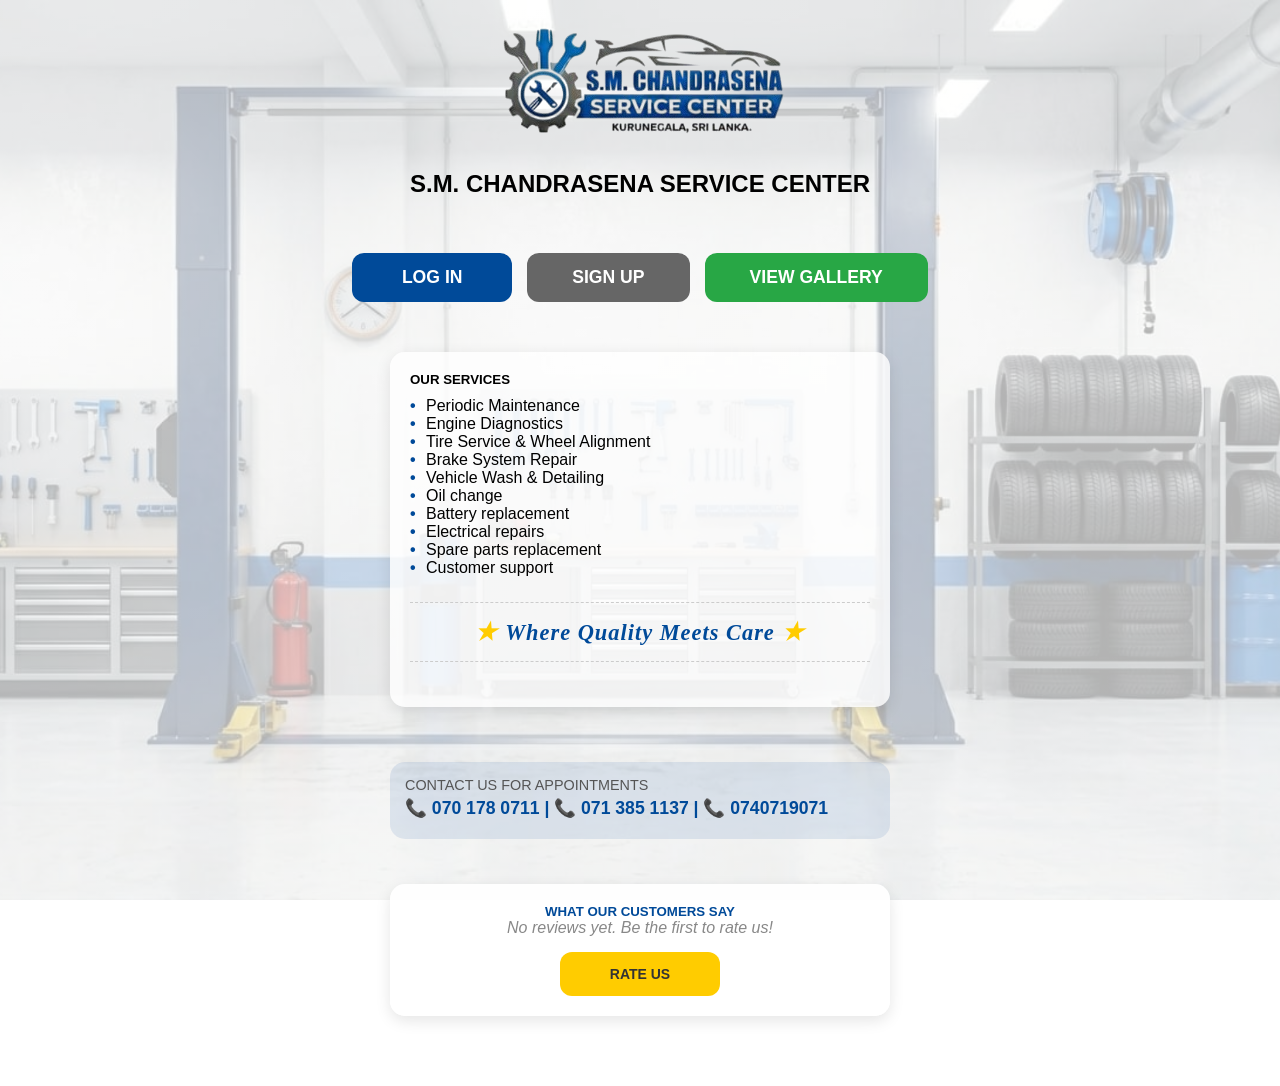
<file: frontend/index.html>
<!DOCTYPE html>
<html lang="en">
<head>
    <meta charset="UTF-8">
    <meta name="viewport" content="width=device-width, initial-scale=1.0">
    <title>S.M. Chandrasena Service Center</title>
    <link rel="stylesheet" href="style.css">
    <style>
        .main-container { display: flex; flex-direction: column; align-items: center; padding-bottom: 50px; }
        .motto-container { margin: 25px 0; text-align: center; border-top: 1px dashed #ccc; border-bottom: 1px dashed #ccc; padding: 15px 0; width: 100%; }
        .motto-text { font-family: 'Georgia', serif; font-size: 1.4rem; font-style: italic; font-weight: bold; color: #004a99; margin: 0; }
        .motto-text::before, .motto-text::after { content: " ★ "; color: #ffcc00; }
        .services-box, .contact-section { width: 90%; max-width: 500px; margin-bottom: 25px; }

        /* Rating Section Styles */
        .rating-display-box { 
            background: rgba(255, 255, 255, 0.95); 
            border-radius: 15px; 
            padding: 20px; 
            width: 90%; 
            max-width: 500px; 
            box-shadow: 0 5px 15px rgba(0,0,0,0.1);
            text-align: center;
        }
        .review-item { 
            border-bottom: 1px solid #eee; 
            padding: 10px 0; 
            text-align: left;
        }
        .review-item:last-child { border-bottom: none; }
        .star-color { color: #ffcc00; font-size: 18px; }
    </style>
</head>
<body>
    <div class="main-container">
        <div class="logo-section">
            <img src="images/logo.png" alt="S.M. Chandrasena Logo">
        </div>
        <h2 class="main-title">S.M. CHANDRASENA SERVICE CENTER</h2>

        <div class="btn-container">
            <button class="btn" onclick="location.href='login.html'">LOG IN</button>
            <button class="btn" onclick="location.href='signup.html'" style="background: #666;">SIGN UP</button>
            <button class="btn" onclick="location.href='gallery.html'" style="background: #28a745;">VIEW GALLERY</button> 
        </div>

        <div class="services-box">
            <h5>OUR SERVICES</h5>
            <ul class="service-list">
                <li>Periodic Maintenance</li>
                <li>Engine Diagnostics</li>
                <li>Tire Service & Wheel Alignment</li>
                <li>Brake System Repair</li>
                <li>Vehicle Wash & Detailing</li>
                <li>Oil change</li>
                <li>Battery replacement</li>
                <li>Electrical repairs</li>
                <li>Spare parts replacement</li>
                <li>Customer support</li>
            </ul>
            <div class="motto-container">
                <p class="motto-text">Where Quality Meets Care</p>
            </div>
        </div>

        <div class="contact-section">
            <span class="contact-label">Contact Us for Appointments</span>
            <p class="contact-info">📞 070 178 0711 | 📞 071 385 1137 | 📞 0740719071</p>
        </div>

        <div class="rating-display-box">
            <h5 style="color: #004a99; margin-top: 0;">WHAT OUR CUSTOMERS SAY</h5>
            <div id="feedback-display">
                </div>
            <button class="btn" style="background: #ffcc00; color: #333; width: auto; margin-top: 15px; font-size: 14px;" onclick="location.href='rating.html'">RATE US</button>
        </div>
    </div>

    <script>
        window.onload = function() {
            // LocalStorage එකෙන් Feedback දත්ත ලබා ගැනීම
            let feedbacks = JSON.parse(localStorage.getItem("allFeedbacks") || "[]");
            const display = document.getElementById('feedback-display');

            if (feedbacks.length === 0) {
                display.innerHTML = "<p style='color: #888; font-style: italic;'>No reviews yet. Be the first to rate us!</p>";
            } else {
                // අන්තිමට ලැබුණු ප්‍රතිචාර 3ක් පෙන්වීම (Reverse කර අලුත් ඒවා උඩට ගැනීම)
                feedbacks.slice(-3).reverse().forEach(fb => {
                    let stars = "★".repeat(fb.rating) + "☆".repeat(5 - fb.rating);
                    display.innerHTML += `
                        <div class="review-item">
                            <div class="star-color">${stars}</div>
                            <p style="margin: 5px 0; font-size: 0.95rem; color: #333;">"${fb.comment || 'No comment'}"</p>
                            <small style="color: #999;">${fb.date}</small>
                        </div>`;
                });
            }
        };
    </script>
</body>
</html>
</file>
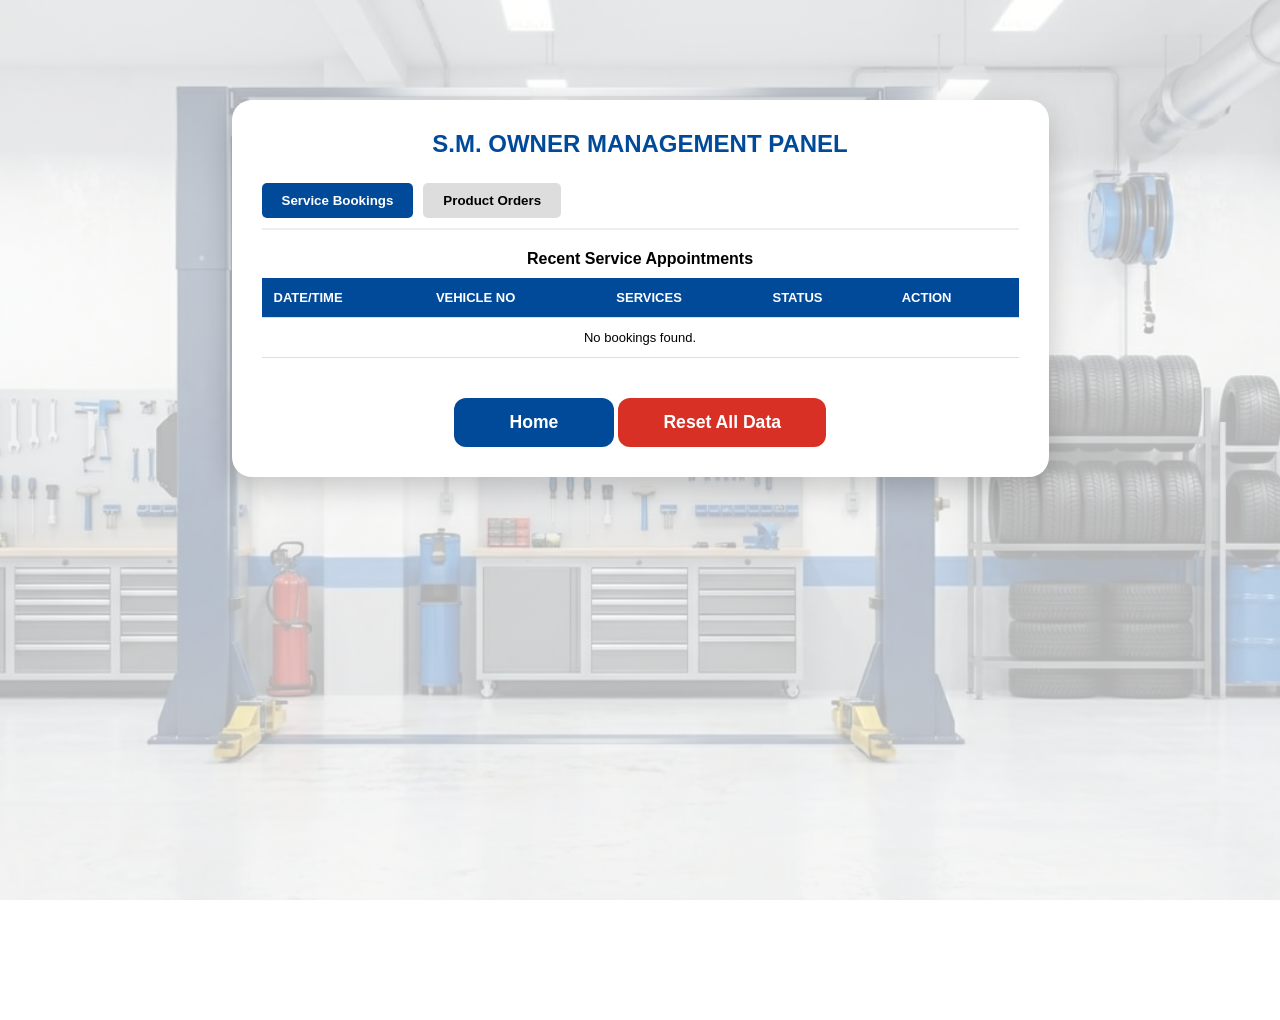
<file: frontend/admin.html>
<!DOCTYPE html>
<html lang="en">
<head>
    <meta charset="UTF-8">
    <title>Admin - S.M. Management Panel</title>
    <link rel="stylesheet" href="style.css">
    <style>
        .admin-box { background: white; padding: 30px; border-radius: 20px; width: 95%; max-width: 1200px; box-shadow: 0 10px 30px rgba(0,0,0,0.2); margin: 20px auto; overflow-x: auto; }
        .tabs { display: flex; gap: 10px; margin-bottom: 20px; border-bottom: 2px solid #eee; padding-bottom: 10px; }
        .tab-btn { padding: 10px 20px; cursor: pointer; border: none; background: #ddd; border-radius: 5px; font-weight: bold; }
        .tab-btn.active { background: #004a99; color: white; }
        
        table { width: 100%; border-collapse: collapse; margin-top: 10px; background: white; }
        th, td { padding: 12px; border-bottom: 1px solid #ddd; text-align: left; font-size: 13px; }
        th { background-color: #004a99; color: white; text-transform: uppercase; }
        tr.completed { background-color: #d4edda !important; opacity: 0.7; }
        
        .status-btn { padding: 5px 10px; border: none; border-radius: 4px; cursor: pointer; font-size: 11px; font-weight: bold; }
        .pending-btn { background: #ffc107; color: #000; }
        .done-btn { background: #28a745; color: #fff; }
        .clear-btn { background: #d93025; color: white; }
        
        .badge { padding: 3px 8px; border-radius: 4px; background: #eef; color: #004a99; font-size: 11px; }
    </style>
</head>
<body>
    <div class="overlay" style="overflow-y: auto; height: 100vh;">
        <div class="admin-box">
            <h2 style="color: #004a99; text-align: center;">S.M. OWNER MANAGEMENT PANEL</h2>
            
            <div class="tabs">
                <button class="tab-btn active" onclick="showTab('bookings')">Service Bookings</button>
                <button class="tab-btn" onclick="showTab('orders')">Product Orders</button>
            </div>

            <div id="tab-bookings">
                <h4>Recent Service Appointments</h4>
                <table>
                    <thead>
                        <tr>
                            <th>Date/Time</th>
                            <th>Vehicle No</th>
                            <th>Services</th>
                            <th>Status</th>
                            <th>Action</th>
                        </tr>
                    </thead>
                    <tbody id="bookingTableBody"></tbody>
                </table>
            </div>

            <div id="tab-orders" style="display: none;">
                <h4>Recent Product Orders</h4>
                <table>
                    <thead>
                        <tr>
                            <th>Customer/Phone</th>
                            <th>Address</th>
                            <th>Items Ordered</th>
                            <th>Total</th>
                            <th>Status</th>
                            <th>Action</th>
                        </tr>
                    </thead>
                    <tbody id="orderTableBody"></tbody>
                </table>
            </div>
            
            <div style="margin-top: 30px; text-align: center;">
                <button class="btn" onclick="window.location.href='index.html'">Home</button>
                <button class="btn clear-btn" onclick="clearAllData()">Reset All Data</button>
            </div>
        </div>
    </div>

    <script>
        function showTab(tab) {
            document.getElementById('tab-bookings').style.display = tab === 'bookings' ? 'block' : 'none';
            document.getElementById('tab-orders').style.display = tab === 'orders' ? 'block' : 'none';
            document.querySelectorAll('.tab-btn').forEach(btn => btn.classList.remove('active'));
            event.target.classList.add('active');
        }

        window.onload = function() {
            loadBookings();
            loadOrders();
        };

        // --- Bookings Management ---
        function loadBookings() {
            let bookings = JSON.parse(localStorage.getItem("allBookings") || "[]");
            let tbody = document.getElementById("bookingTableBody");
            tbody.innerHTML = "";

            if(bookings.length === 0) {
                tbody.innerHTML = "<tr><td colspan='5' style='text-align:center;'>No bookings found.</td></tr>";
                return;
            }

            bookings.reverse().forEach((b, index) => {
                let isDone = b.status === "Completed";
                tbody.innerHTML += `
                    <tr class="${isDone ? 'completed' : ''}">
                        <td><strong>${b.date}</strong><br><span class="badge">${b.time}</span></td>
                        <td>${b.vehicle}</td>
                        <td>${Array.isArray(b.services) ? b.services.join(", ") : b.service}</td>
                        <td><span class="status-btn ${isDone ? 'done-btn' : 'pending-btn'}">${isDone ? 'COMPLETED' : 'PENDING'}</span></td>
                        <td>
                            <button onclick="toggleStatus('booking', ${bookings.length - 1 - index})" class="status-btn done-btn">✔</button>
                        </td>
                    </tr>`;
            });
        }

        // --- Orders Management ---
        function loadOrders() {
            let orders = JSON.parse(localStorage.getItem("smFinalOrders") || "[]");
            let tbody = document.getElementById("orderTableBody");
            tbody.innerHTML = "";

            if(orders.length === 0) {
                tbody.innerHTML = "<tr><td colspan='6' style='text-align:center;'>No orders found.</td></tr>";
                return;
            }

            orders.reverse().forEach((o, index) => {
                let isDone = o.status === "Completed";
                tbody.innerHTML += `
                    <tr class="${isDone ? 'completed' : ''}">
                        <td><strong>${o.name}</strong><br>${o.phone}</td>
                        <td>${o.addr}</td>
                        <td><span style="color:#004a99;">${o.items.map(i => i.name).join(", ")}</span></td>
                        <td>Rs. ${o.total}</td>
                        <td><span class="status-btn ${isDone ? 'done-btn' : 'pending-btn'}">${isDone ? 'SHIPPED' : 'PENDING'}</span></td>
                        <td>
                            <button onclick="toggleStatus('order', ${orders.length - 1 - index})" class="status-btn done-btn">✔</button>
                        </td>
                    </tr>`;
            });
        }

        // Status එක මාරු කිරීම (Mark as Done)
        function toggleStatus(type, index) {
            if (type === 'booking') {
                let data = JSON.parse(localStorage.getItem("allBookings"));
                data[index].status = data[index].status === "Completed" ? "Pending" : "Completed";
                localStorage.setItem("allBookings", JSON.stringify(data));
                loadBookings();
            } else {
                let data = JSON.parse(localStorage.getItem("smFinalOrders"));
                data[index].status = data[index].status === "Completed" ? "Pending" : "Completed";
                localStorage.setItem("smFinalOrders", JSON.stringify(data));
                loadOrders();
            }
        }

        function clearAllData() {
            if (confirm("වැදගත්: සියලුම දත්ත මකා දැමීමට ඔබට විශ්වාසද?")) {
                localStorage.removeItem("allBookings");
                localStorage.removeItem("smFinalOrders");
                location.reload();
            }
        }
    </script>
</body>
</html>
</file>
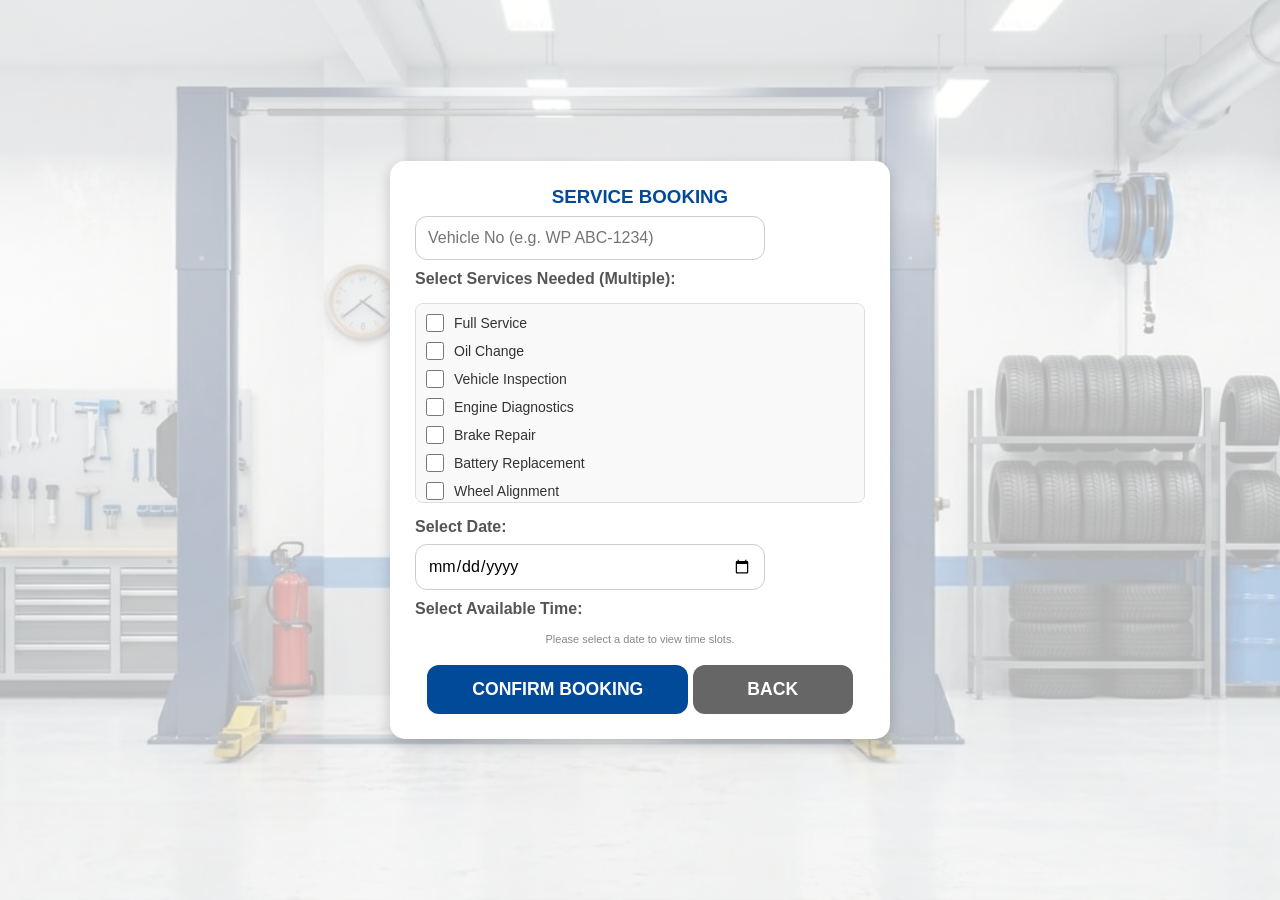
<file: frontend/booking.html>
<!DOCTYPE html>
<html lang="en">
<head>
    <meta charset="UTF-8">
    <meta name="viewport" content="width=device-width, initial-scale=1.0">
    <title>Booking - S.M. Service Center</title>
    <link rel="stylesheet" href="style.css">
    <style>
        .box { background: white; padding: 25px; border-radius: 15px; width: 90%; max-width: 500px; margin: 20px auto; box-shadow: 0 5px 15px rgba(0,0,0,0.2); }
        
        /* Checkbox List Styles */
        .service-selection { text-align: left; margin: 15px 0; max-height: 200px; overflow-y: auto; border: 1px solid #ddd; padding: 10px; border-radius: 8px; background: #f9f9f9; }
        .service-item { display: flex; align-items: center; margin-bottom: 10px; cursor: pointer; font-size: 14px; color: #333; }
        .service-item input { margin-right: 10px; width: 18px; height: 18px; cursor: pointer; }

        /* Time Grid Styles */
        .time-grid { display: grid; grid-template-columns: repeat(3, 1fr); gap: 10px; margin-top: 15px; }
        .slot { padding: 10px; border: 1px solid #004a99; border-radius: 5px; cursor: pointer; text-align: center; font-size: 12px; transition: 0.3s; }
        .slot.booked { background: #ccc; cursor: not-allowed; border: none; color: #666; }
        .slot.selected { background: #004a99; color: white; }

        /* Receipt Modal Styles */
        .modal { display: none; position: fixed; top: 0; left: 0; width: 100%; height: 100%; background: rgba(0,0,0,0.8); z-index: 3000; justify-content: center; align-items: center; }
        .receipt-box { background: white; padding: 25px; border-radius: 15px; width: 90%; max-width: 400px; border: 2px solid #004a99; box-shadow: 0 10px 30px rgba(0,0,0,0.5); }
        .receipt-header { border-bottom: 2px solid #004a99; padding-bottom: 10px; margin-bottom: 15px; text-align: center; }
        .receipt-logo { width: 70px; margin-bottom: 5px; }
        .receipt-row { display: flex; justify-content: space-between; margin-bottom: 8px; font-size: 13px; border-bottom: 1px dashed #eee; padding-bottom: 5px; text-align: left; }
        
        @media print { .no-print { display: none; } }
    </style>
</head>
<body>
    <div class="overlay" style="overflow-y: auto; padding: 20px 0;">
        <div class="box">
            <h3 style="color: #004a99; text-align:center; margin-top: 0;">SERVICE BOOKING</h3>
            
            <input type="text" id="veh" placeholder="Vehicle No (e.g. WP ABC-1234)" class="input-field">
            
            <label style="font-weight:bold; color:#555; display:block; margin-top:10px; text-align: left;">Select Services Needed (Multiple):</label>
            <div class="service-selection" id="service-list">
                <label class="service-item"><input type="checkbox" value="Full Service"> Full Service</label>
                <label class="service-item"><input type="checkbox" value="Oil Change"> Oil Change</label>
                <label class="service-item"><input type="checkbox" value="Vehicle Inspection"> Vehicle Inspection</label>
                <label class="service-item"><input type="checkbox" value="Engine Diagnostics"> Engine Diagnostics</label>
                <label class="service-item"><input type="checkbox" value="Brake Repair"> Brake Repair</label>
                <label class="service-item"><input type="checkbox" value="Battery Replacement"> Battery Replacement</label>
                <label class="service-item"><input type="checkbox" value="Wheel Alignment"> Wheel Alignment</label>
                <label class="service-item"><input type="checkbox" value="Electrical Repairs"> Electrical Repairs</label>
                <label class="service-item"><input type="checkbox" id="other-check" onchange="toggleOther(this)"> Other (Special Request)</label>
            </div>

            <textarea id="oth" placeholder="Please specify other requirements here..." class="input-field" style="display:none; height:60px;"></textarea>
            
            <label style="font-weight:bold; color:#555; display:block; margin-top:10px; text-align: left;">Select Date:</label>
            <input type="date" id="date" class="input-field" onchange="loadSlots()">
            
            <label style="font-weight:bold; color:#555; display:block; margin-top:10px; text-align: left;">Select Available Time:</label>
            <div id="slots" class="time-grid">
                <p style="font-size: 11px; color: #888; grid-column: span 3;">Please select a date to view time slots.</p>
            </div>
            
            <button class="btn" onclick="book()" style="margin-top:20px;">CONFIRM BOOKING</button>
            <button class="btn" onclick="location.href='selection.html'" style="background:#666;">BACK</button>
        </div>
    </div>

    <div id="receiptModal" class="modal">
        <div class="receipt-box">
            <div class="receipt-header">
                <img src="images/logo.png" class="receipt-logo" alt="S.M. Logo">
                <h4 style="margin:0; color:#004a99;">S.M. CHANDRASENA</h4>
                <small>Booking Confirmation Receipt</small>
            </div>
            
            <div style="margin-bottom: 20px;">
                <div class="receipt-row"><strong>Vehicle No:</strong> <span id="r-veh"></span></div>
                <div class="receipt-row"><strong>Date:</strong> <span id="r-date"></span></div>
                <div class="receipt-row"><strong>Time:</strong> <span id="r-time"></span></div>
                
                <div style="text-align: left; font-size: 13px; margin-top: 10px;">
                    <strong>Selected Services:</strong>
                    <ul id="r-services" style="margin: 5px 0; padding-left: 20px; color: #004a99; font-weight: 500;"></ul>
                </div>
            </div>

            <p style="font-size: 11px; color: #777; text-align: center; border-top: 1px solid #eee; padding-top: 10px;">
                Your appointment is confirmed. Please arrive on time.
            </p>
            
            <div class="no-print">
                <button class="btn" onclick="window.print()" style="background: #444;">PRINT RECEIPT</button>
                <button class="btn" style="background: #004a99; margin-top: 5px;" onclick="location.href='selection.html'">FINISH</button>
            </div>
        </div>
    </div>

    <script>
        let selT = "";

        function toggleOther(chk) {
            document.getElementById('oth').style.display = chk.checked ? 'block' : 'none';
        }
        
        function loadSlots() {
            let d = document.getElementById("date").value;
            let cont = document.getElementById("slots");
            cont.innerHTML = ""; selT = "";
            if(!d) return;

            let bks = JSON.parse(localStorage.getItem("allBookings") || "[]");
            let booked = bks.filter(b => b.date === d).map(b => b.time);

            for(let h=8; h<17; h++) {
                for(let m of ["00", "30"]) {
                    let displayH = h > 12 ? h - 12 : h;
                    let ampm = h >= 12 ? "PM" : "AM";
                    let t = `${h<10?'0'+h:h}:${m}`;
                    let displayT = `${displayH}:${m} ${ampm}`;
                    
                    let s = document.createElement("div");
                    s.className = "slot" + (booked.includes(t) ? " booked" : "");
                    s.innerText = displayT;
                    
                    if(!booked.includes(t)) {
                        s.onclick = () => {
                            document.querySelectorAll(".slot").forEach(x=>x.classList.remove("selected"));
                            s.classList.add("selected"); selT = t;
                        };
                    } else {
                        s.innerText += " (Full)";
                    }
                    cont.appendChild(s);
                }
            }
        }

        function book() {
            let v = document.getElementById("veh").value;
            let d = document.getElementById("date").value;
            
            // Get all selected checkboxes
            let selectedServices = [];
            document.querySelectorAll('#service-list input[type="checkbox"]:checked').forEach(cb => {
                if(cb.value) selectedServices.push(cb.value);
            });

            // Add other details if the "Other" checkbox is checked
            let otherCheck = document.getElementById("other-check");
            let otherText = document.getElementById("oth").value;
            if(otherCheck.checked && otherText) {
                selectedServices.push("Other: " + otherText);
            }

            // Basic validation
            if(!v) return alert("Please enter your Vehicle Number!");
            if(selectedServices.length === 0) return alert("Please select at least one service!");
            if(!d) return alert("Please select a date!");
            if(!selT) return alert("Please select a time slot!");

            // Save to LocalStorage for Admin
            let bks = JSON.parse(localStorage.getItem("allBookings") || "[]");
            bks.push({ 
                vehicle: v, 
                date: d, 
                time: selT, 
                services: selectedServices,
                user: localStorage.getItem("loggedUserEmail")
            });
            localStorage.setItem("allBookings", JSON.stringify(bks));

            // Populate the Receipt Modal
            document.getElementById("r-veh").innerText = v;
            document.getElementById("r-date").innerText = d;
            document.getElementById("r-time").innerText = selT;
            
            let servList = document.getElementById("r-services");
            servList.innerHTML = selectedServices.map(s => `<li>${s}</li>`).join("");
            
            // Show the Receipt
            document.getElementById("receiptModal").style.display = "flex";
        }
    </script>
</body>
</html>
</file>
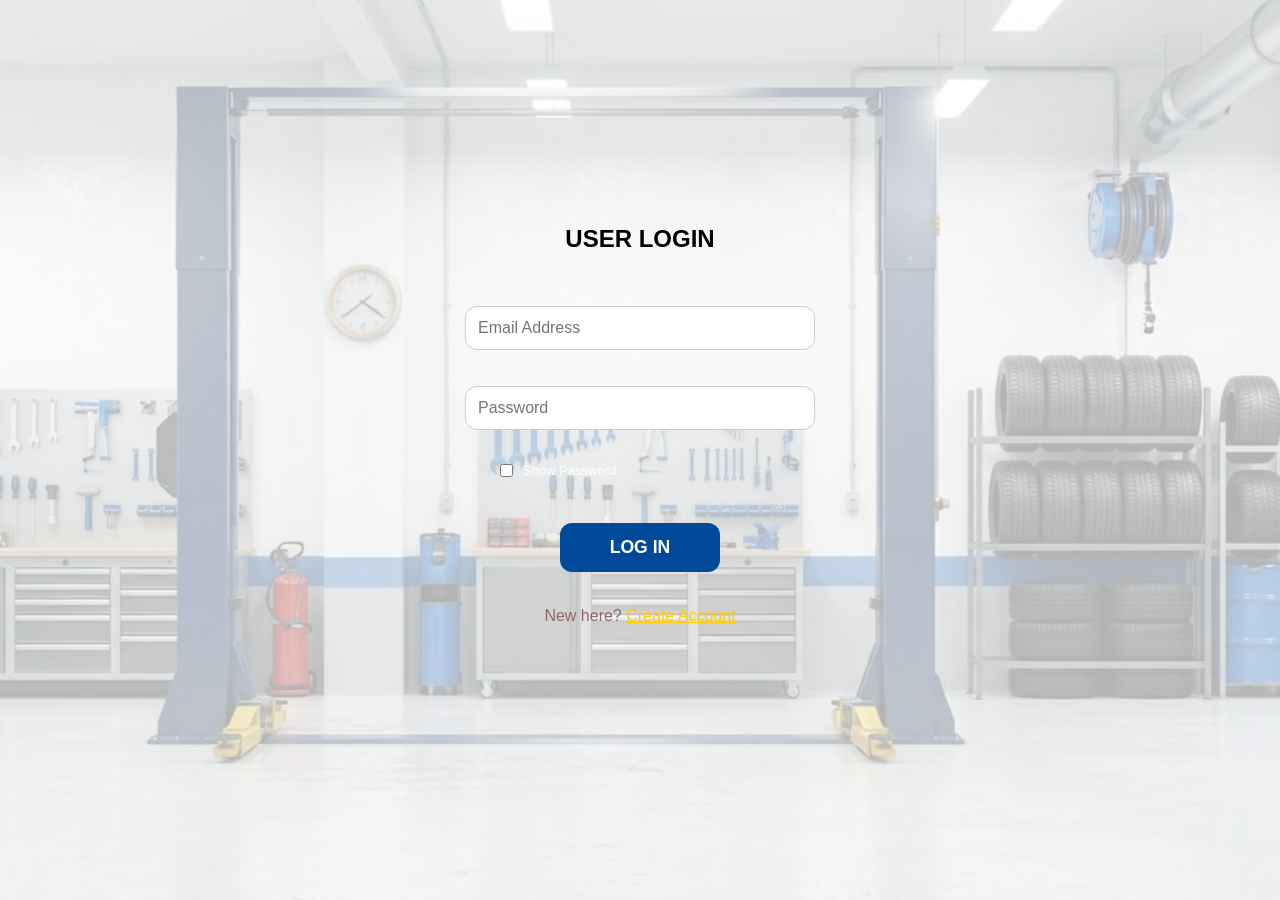
<file: frontend/login.html>
<!DOCTYPE html>
<html lang="en">
<head>
    <meta charset="UTF-8">
    <title>Login - S.M. Service Center</title>
    <link rel="stylesheet" href="style.css">
    <style>
        .show-pw { display: flex; align-items: center; color: white; font-size: 13px; margin: 5px 0 15px 0; width: 80%; }
        .show-pw input { width: auto; margin-right: 10px; cursor: pointer; }
    </style>
</head>
<body>
    <div class="overlay">
        <div class="main-container">
            <h2>USER LOGIN</h2>
            <input type="email" id="login-email" placeholder="Email Address" class="input-field">
            <input type="password" id="login-password" placeholder="Password" class="input-field">
            
            <div class="show-pw">
                <input type="checkbox" onclick="document.getElementById('login-password').type = this.checked ? 'text' : 'password'">
                <label>Show Password</label>
            </div>

            <button class="btn" onclick="login()">LOG IN</button>
            <p style="color: rgb(151, 100, 100); margin-top: 15px;">New here? <a href="signup.html" style="color: #ffcc00;">Create Account</a></p>
        </div>
    </div>
    <script>
        function login() {
            let email = document.getElementById("login-email").value;
            let pass = document.getElementById("login-password").value;
            let users = JSON.parse(localStorage.getItem("allUsers") || "[]");
            let user = users.find(u => u.email === email && u.pass === pass);
            if (user) {
                localStorage.setItem("loggedUserEmail", email);
                window.location.href = "selection.html";
            } else { alert("Invalid Email or Password!"); }
        }
    </script>
</body>
</html>
</file>
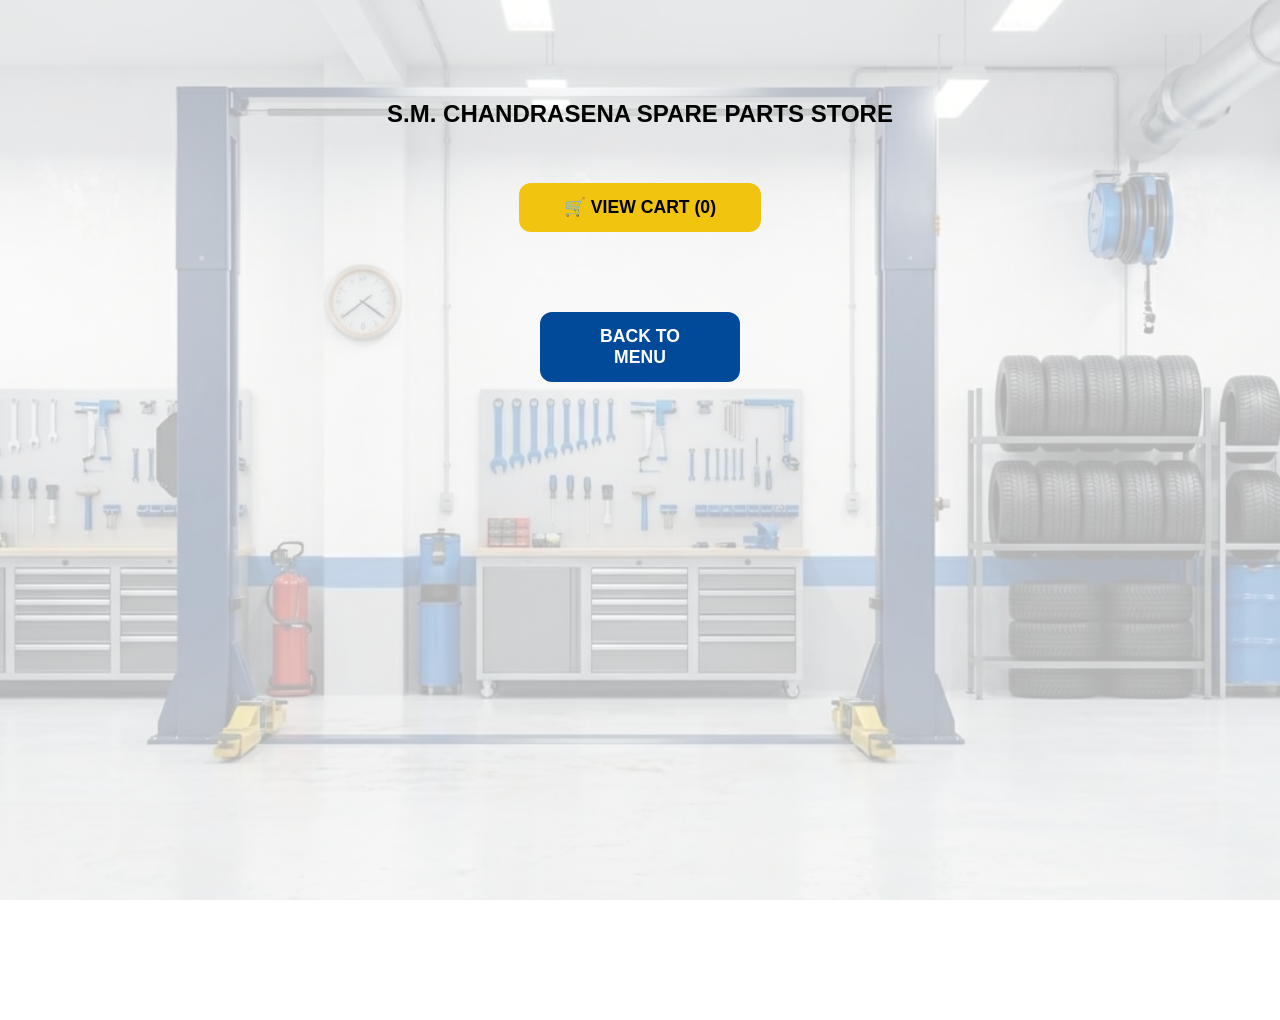
<file: frontend/parts.html>
<!DOCTYPE html>
<html lang="en">
<head>
    <meta charset="UTF-8">
    <meta name="viewport" content="width=device-width, initial-scale=1.0">
    <title>S.M. Parts Store - Smart Billing & Rating</title>
    <link rel="stylesheet" href="style.css">
    <style>
        .store-grid { display: grid; grid-template-columns: repeat(4, 1fr); gap: 20px; padding: 20px; }
        @media (max-width: 1100px) { .store-grid { grid-template-columns: repeat(2, 1fr); } }
        @media (max-width: 600px) { .store-grid { grid-template-columns: 1fr; } }
        
        .product-card { background: white; padding: 15px; border-radius: 12px; box-shadow: 0 4px 10px rgba(0,0,0,0.1); text-align: center; position: relative; }
        .product-card img { width: 100%; height: 160px; object-fit: cover; border-radius: 8px; }
        
        /* Star Rating Styles */
        .rating-stars { color: #ccc; cursor: pointer; font-size: 18px; margin: 5px 0; display: inline-block; }
        .rating-stars span.active { color: #ffcc00; }
        .rating-count { font-size: 11px; color: #777; margin-left: 5px; }

        .modal { display: none; position: fixed; top: 0; left: 0; width: 100%; height: 100%; background: rgba(0,0,0,0.8); z-index: 3000; justify-content: center; align-items: center; overflow-y: auto; }
        .modal-content { background: white; padding: 30px; border-radius: 20px; width: 90%; max-width: 500px; position: relative; }
        
        /* Invoice Box */
        .invoice-box { padding: 20px; border: 1px solid #eee; text-align: left; }
        .invoice-header { display: flex; justify-content: space-between; border-bottom: 2px solid #004a99; padding-bottom: 10px; margin-bottom: 15px; }
        .invoice-logo { width: 70px; }

        .admin-panel { background: #f1f1f1; padding: 30px; margin: 40px auto; border-radius: 15px; width: 90%; display: none; border: 3px solid #004a99; }
        .remove-btn { color: red; cursor: pointer; font-weight: bold; border: none; background: none; margin-left: 10px; }
        .clear-cart-btn { background: #ff4d4d; color: white; border: none; padding: 5px 10px; border-radius: 5px; cursor: pointer; font-size: 12px; }
    </style>
</head>
<body>
    <div class="overlay" style="overflow-y: auto; height: 100vh;">
        <h2 style="color: #000; text-align: center; padding: 20px;">S.M. CHANDRASENA SPARE PARTS STORE</h2>
        
        <div style="text-align: right; padding: 0 40px;">
            <button class="btn" style="background: #f1c40f; color: #000; width: auto;" onclick="openCart()">🛒 VIEW CART (<span id="cart-count">0</span>)</button>
        </div>

        <div id="product-display" class="store-grid"></div>

        <div id="cartModal" class="modal">
            <div class="modal-content">
                <div style="display: flex; justify-content: space-between; align-items: center; margin-bottom: 15px;">
                    <h3 style="color: #004a99; margin: 0;">Checkout Details</h3>
                    <button class="clear-cart-btn" onclick="clearCart()">🗑️ Clear Cart</button>
                </div>
                
                <div id="cart-items-list" style="max-height: 150px; overflow-y: auto; margin-bottom: 10px; border-bottom: 1px solid #eee;"></div>
                
                <div style="text-align: left; margin: 10px 0;">
                    <input type="text" id="cust-name" placeholder="Receiver's Name" class="input-field">
                    <input type="tel" id="cust-phone" placeholder="Contact Number" class="input-field">
                    <textarea id="cust-address" placeholder="Delivery Address" class="input-field" style="height: 60px;"></textarea>
                    
                    <div style="background: #f9f9f9; padding: 10px; border-radius: 10px; margin-top: 10px;">
                        <p style="margin: 5px 0;">Subtotal: Rs. <span id="items-subtotal">0</span></p>
                        <p style="margin: 5px 0; font-size: 14px; color: #666;">Delivery Fee: Rs. <span id="bill-shipping">0</span></p>
                        <h3 style="color: #f85606; margin: 5px 0;">Grand Total: Rs. <span id="bill-total">0</span></h3>
                    </div>
                </div>
                <button class="btn" style="background: #28a745;" onclick="processOrder()">PLACE ORDER & VIEW BILL</button>
                <button class="btn" style="background: #666; margin-top: 10px;" onclick="closeModal('cartModal')">CLOSE</button>
            </div>
        </div>

        <div id="invoiceModal" class="modal">
            <div class="modal-content invoice-box">
                <div class="invoice-header">
                    <div>
                        <img src="images/logo.png" class="invoice-logo" alt="Logo">
                        <h4 style="margin:0;">S.M. CHANDRASENA</h4>
                        <small>Service Center & Spare Parts</small>
                    </div>
                    <div style="text-align: right;">
                        <h2 style="margin:0; color:#004a99;">INVOICE</h2>
                        <small id="inv-date"></small>
                    </div>
                </div>
                
                <div style="margin: 15px 0;">
                    <strong>Bill To:</strong>
                    <p id="inv-cust-details" style="margin: 5px 0; font-size: 13px;"></p>
                </div>

                <table style="width: 100%; border-collapse: collapse; font-size: 13px;">
                    <thead style="background: #f4f4f4;">
                        <tr><th style="padding: 5px; border: 1px solid #ddd;">Item</th><th style="padding: 5px; border: 1px solid #ddd; text-align: right;">Price</th></tr>
                    </thead>
                    <tbody id="inv-items"></tbody>
                </table>

                <div style="text-align: right; margin-top: 10px;">
                    <p style="margin: 2px 0;">Subtotal: Rs. <span id="inv-sub"></span></p>
                    <p style="margin: 2px 0;">Delivery: Rs. <span id="inv-ship"></span></p>
                    <h3 style="color: #f85606; margin: 5px 0;">Total: Rs. <span id="inv-total"></span></h3>
                </div>
                
                <p style="text-align: center; font-size: 11px; margin-top: 15px; color: #888;">Thank you for your business!</p>
                <button class="btn" onclick="window.print()" style="background: #444;">PRINT BILL</button>
                <button class="btn" style="background: #666; margin-top: 5px;" onclick="location.reload()">DONE</button>
            </div>
        </div>

        <div style="text-align: center; margin: 30px 0;">
            <button class="btn" style="width: 200px;" onclick="location.href='selection.html'">BACK TO MENU</button>
        </div>

        <div id="admin-panel" class="admin-panel">
            <h3 style="text-align: center; color: #004a99;">OWNER DASHBOARD</h3>
            <div style="background: #fff; padding: 20px; border-radius: 10px;">
                <h4>Add New Part</h4>
                <input type="file" id="p-file" accept="image/*" class="input-field" onchange="previewFile()">
                <input type="text" id="p-name" placeholder="Part Name" class="input-field">
                <input type="number" id="p-price" placeholder="Price" class="input-field">
                <button class="btn" style="background: #28a745;" onclick="addNewProduct()">ADD PRODUCT</button>
            </div>
            <h4>Recent Orders</h4>
            <div id="admin-orders-list"></div>
        </div>
    </div>

    <script>
        let base64Image = "";
        let cart = [];
        let currentSubtotal = 0;
        let currentShipping = 0;
        const ADMIN_EMAIL = "udarachandrasena2003@gmail.com";

        window.onload = function() { renderStore(); checkAdmin(); };

        function checkAdmin() {
            if (localStorage.getItem("loggedUserEmail") === ADMIN_EMAIL) {
                document.getElementById("admin-panel").style.display = "block";
                renderAdminOrders();
            }
        }

        function previewFile() {
            const file = document.getElementById('p-file').files[0];
            const reader = new FileReader();
            reader.onloadend = () => base64Image = reader.result;
            if (file) reader.readAsDataURL(file);
        }

        function addNewProduct() {
            let name = document.getElementById("p-name").value;
            let price = document.getElementById("p-price").value;
            if(!name || !price || !base64Image) return alert("Fill all details!");
            let products = JSON.parse(localStorage.getItem("smStoreData") || "[]");
            products.push({ id: Date.now(), name, price, img: base64Image, ratings: [] });
            localStorage.setItem("smStoreData", JSON.stringify(products));
            location.reload();
        }

        function renderStore() {
            let products = JSON.parse(localStorage.getItem("smStoreData") || "[]");
            let display = document.getElementById("product-display");
            display.innerHTML = products.map((p, pIndex) => {
                let avg = (p.ratings && p.ratings.length > 0) ? p.ratings.reduce((s, r) => s + r, 0) / p.ratings.length : 0;
                let roundedAvg = Math.round(avg);
                return `<div class="product-card">
                    <img src="${p.img}">
                    <div style="font-weight:bold; margin:5px 0;">${p.name}</div>
                    <div class="rating-stars">${[1,2,3,4,5].map(s => `<span class="${s<=roundedAvg?'active':''}" onclick="rateProduct(${pIndex}, ${s})">★</span>`).join("")} <span class="rating-count">(${p.ratings?p.ratings.length:0})</span></div>
                    <div style="color:#f85606; font-weight:bold;">Rs. ${p.price}</div>
                    <button class="btn" style="background:#f85606; font-size:12px; margin-top:10px;" onclick="addToCart(${pIndex})">ADD TO CART</button>
                </div>`;
            }).join("");
        }

        function rateProduct(idx, star) {
            let p = JSON.parse(localStorage.getItem("smStoreData"));
            if(!p[idx].ratings) p[idx].ratings = [];
            p[idx].ratings.push(star);
            localStorage.setItem("smStoreData", JSON.stringify(p));
            renderStore();
        }

        function addToCart(idx) {
            let p = JSON.parse(localStorage.getItem("smStoreData"));
            cart.push(p[idx]);
            document.getElementById("cart-count").innerText = cart.length;
            updateCalculation();
            alert(p[idx].name + " added!");
        }

        function updateCalculation() {
            currentSubtotal = cart.reduce((s, i) => s + parseInt(i.price), 0);
            if (cart.length === 0) currentShipping = 0;
            else currentShipping = (currentSubtotal < 3500) ? 350 : Math.round(currentSubtotal * 0.1);
            document.getElementById("items-subtotal").innerText = currentSubtotal.toLocaleString();
            document.getElementById("bill-shipping").innerText = currentShipping.toLocaleString();
            document.getElementById("bill-total").innerText = (currentSubtotal + currentShipping).toLocaleString();
        }

        function openCart() {
            let list = document.getElementById("cart-items-list");
            if(cart.length===0) list.innerHTML = "<p style='text-align:center;'>Empty Cart</p>";
            else list.innerHTML = cart.map((i, idx) => `<div style="display:flex; justify-content:space-between; margin-bottom:5px; font-size:13px;"><span>${i.name}</span><span>Rs. ${i.price} <button class="remove-btn" onclick="removeFromCart(${idx})">ⓧ</button></span></div>`).join("");
            document.getElementById("cartModal").style.display = "flex";
        }

        function removeFromCart(idx) { cart.splice(idx, 1); document.getElementById("cart-count").innerText = cart.length; updateCalculation(); openCart(); }
        function clearCart() { cart = []; document.getElementById("cart-count").innerText = 0; updateCalculation(); closeModal('cartModal'); }
        function closeModal(id) { document.getElementById(id).style.display = "none"; }

        function processOrder() {
            let name = document.getElementById("cust-name").value;
            let phone = document.getElementById("cust-phone").value;
            let addr = document.getElementById("cust-address").value;
            if(!name || !phone || !addr || cart.length === 0) return alert("Fill all details!");

            let orderData = { name, phone, addr, items: cart, subtotal: currentSubtotal, shipping: currentShipping, total: (currentSubtotal+currentShipping), date: new Date().toLocaleString() };
            
            let orders = JSON.parse(localStorage.getItem("smFinalOrders") || "[]");
            orders.push(orderData);
            localStorage.setItem("smFinalOrders", JSON.stringify(orders));

            // පාරිභෝගිකයාට බිල පෙන්වීම
            showInvoice(orderData);
        }

        function showInvoice(order) {
            document.getElementById("cartModal").style.display = "none";
            document.getElementById("inv-date").innerText = order.date;
            document.getElementById("inv-cust-details").innerHTML = `${order.name}<br>${order.phone}<br>${order.addr}`;
            document.getElementById("inv-items").innerHTML = order.items.map(i => `<tr><td style="border:1px solid #eee; padding:5px;">${i.name}</td><td style="border:1px solid #eee; padding:5px; text-align:right;">${i.price}</td></tr>`).join("");
            document.getElementById("inv-sub").innerText = order.subtotal.toLocaleString();
            document.getElementById("inv-ship").innerText = order.shipping.toLocaleString();
            document.getElementById("inv-total").innerText = order.total.toLocaleString();
            document.getElementById("invoiceModal").style.display = "flex";
        }

        function renderAdminOrders() {
            let orders = JSON.parse(localStorage.getItem("smFinalOrders") || "[]");
            document.getElementById("admin-orders-list").innerHTML = orders.reverse().map(o => `<div class="order-card"><strong>${o.name}</strong> (${o.phone})<br><small>${o.addr}</small><br>Items: ${o.items.map(i=>i.name).join(", ")}<br>Total: Rs. ${o.total}</div>`).join("");
        }
    </script>
</body>
</html>
</file>
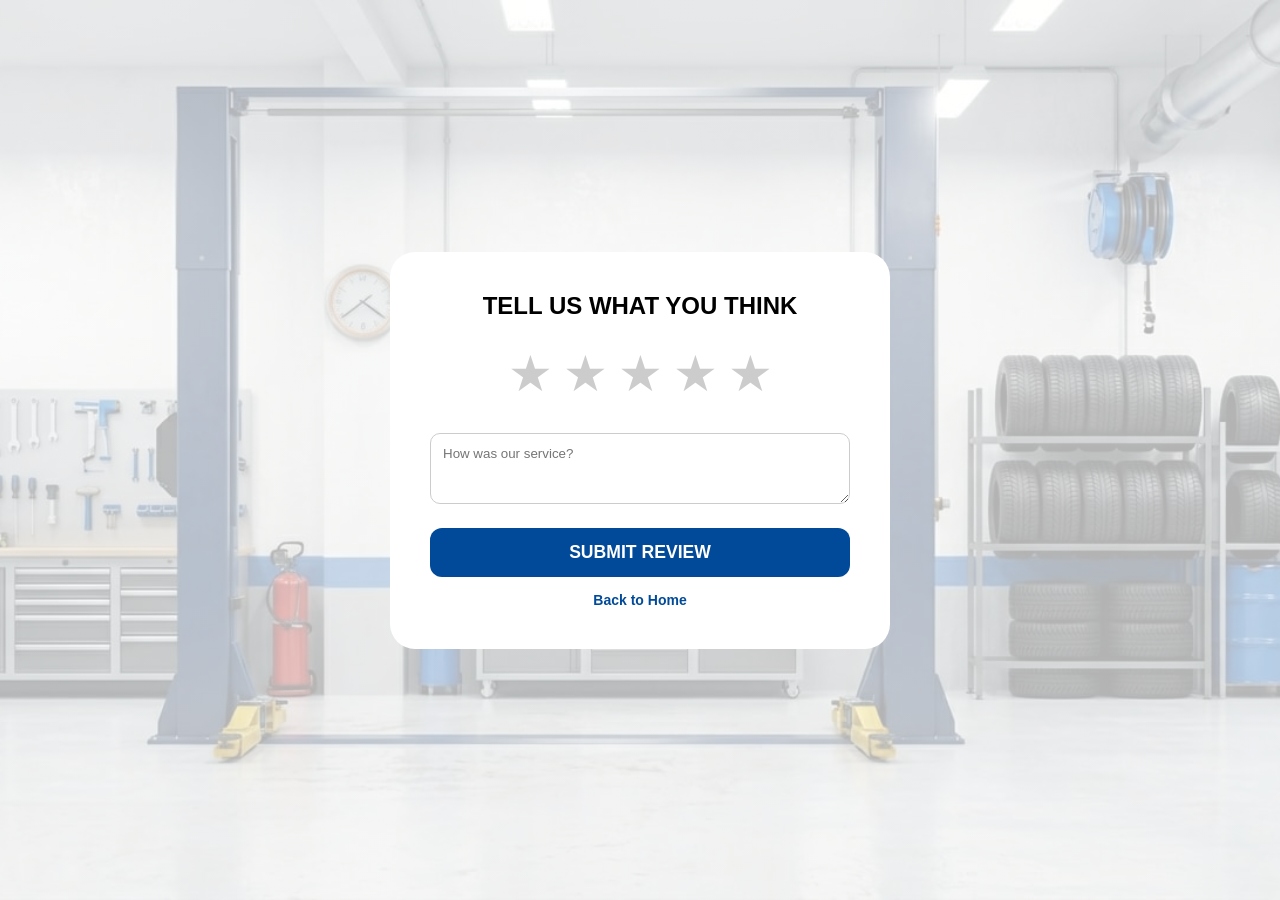
<file: frontend/rating.html>
<!DOCTYPE html>
<html lang="en">
<head>
    <meta charset="UTF-8">
    <title>Rate Us - S.M. Chandrasena</title>
    <link rel="stylesheet" href="style.css">
    <style>
        .rating-card { background: white; padding: 40px; border-radius: 25px; text-align: center; width: 90%; max-width: 500px; }
        .stars { font-size: 50px; color: #ccc; cursor: pointer; margin: 20px 0; }
        .stars span.active { color: #ffcc00; }
        .comment-box { width: 100%; padding: 12px; border-radius: 10px; border: 1px solid #ccc; margin-top: 10px; }
    </style>
</head>
<body>
    <div class="overlay">
        <div class="rating-card">
            <h2>TELL US WHAT YOU THINK</h2>
            <div class="stars" id="star-container">
                <span onclick="setRating(1)">★</span><span onclick="setRating(2)">★</span>
                <span onclick="setRating(3)">★</span><span onclick="setRating(4)">★</span>
                <span onclick="setRating(5)">★</span>
            </div>
            <textarea id="user-comment" class="comment-box" rows="3" placeholder="How was our service?"></textarea>
            <button class="btn" style="width: 100%; margin-top: 20px;" onclick="submitFeedback()">SUBMIT REVIEW</button>
            <br>
            <a href="index.html" class="link" style="display:inline-block; margin-top:15px;">Back to Home</a>
        </div>
    </div>

    <script>
        let currentRating = 0;
        function setRating(n) {
            currentRating = n;
            let stars = document.getElementById("star-container").children;
            for (let i = 0; i < 5; i++) stars[i].classList.toggle("active", i < n);
        }

        function submitFeedback() {
            if (currentRating === 0) { alert("Please select stars!"); return; }
            let feedbacks = JSON.parse(localStorage.getItem("allFeedbacks") || "[]");
            feedbacks.push({
                rating: currentRating,
                comment: document.getElementById("user-comment").value,
                date: new Date().toLocaleDateString()
            });
            localStorage.setItem("allFeedbacks", JSON.stringify(feedbacks));
            alert("Thank you! Your review is now live.");
            window.location.href = "index.html";
        }
    </script>
</body>
</html>
</file>
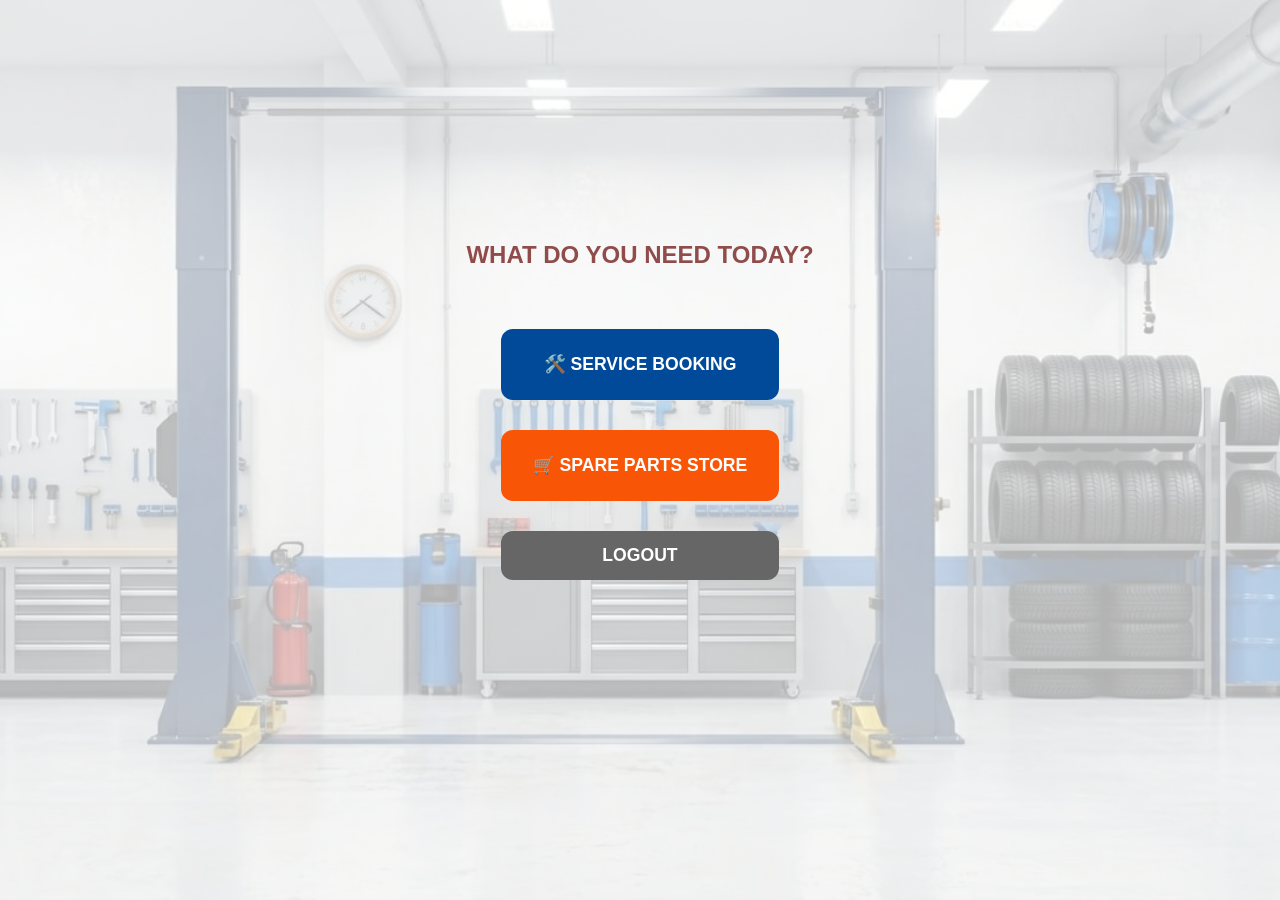
<file: frontend/selection.html>
<!DOCTYPE html>
<html lang="en">
<head>
    <meta charset="UTF-8">
    <title>Selection - S.M. Center</title>
    <link rel="stylesheet" href="style.css">
</head>
<body>
    <div class="overlay">
        <div class="main-container">
            <h2 style="color: rgb(144, 75, 75); margin-bottom: 30px;">WHAT DO YOU NEED TODAY?</h2>
            <div class="btn-container" style="display: flex; flex-direction: column; gap: 20px; width: 80%;">
                <button class="btn" onclick="location.href='booking.html'" style="background: #004a99; padding: 25px;">🛠️ SERVICE BOOKING</button>
                <button class="btn" onclick="location.href='parts.html'" style="background: #f85606; padding: 25px;">🛒 SPARE PARTS STORE</button>
                <button class="btn" onclick="localStorage.removeItem('loggedUserEmail'); location.href='index.html'" style="background: #666;">LOGOUT</button>
            </div>
        </div>
    </div>
</body>
</html>
</file>
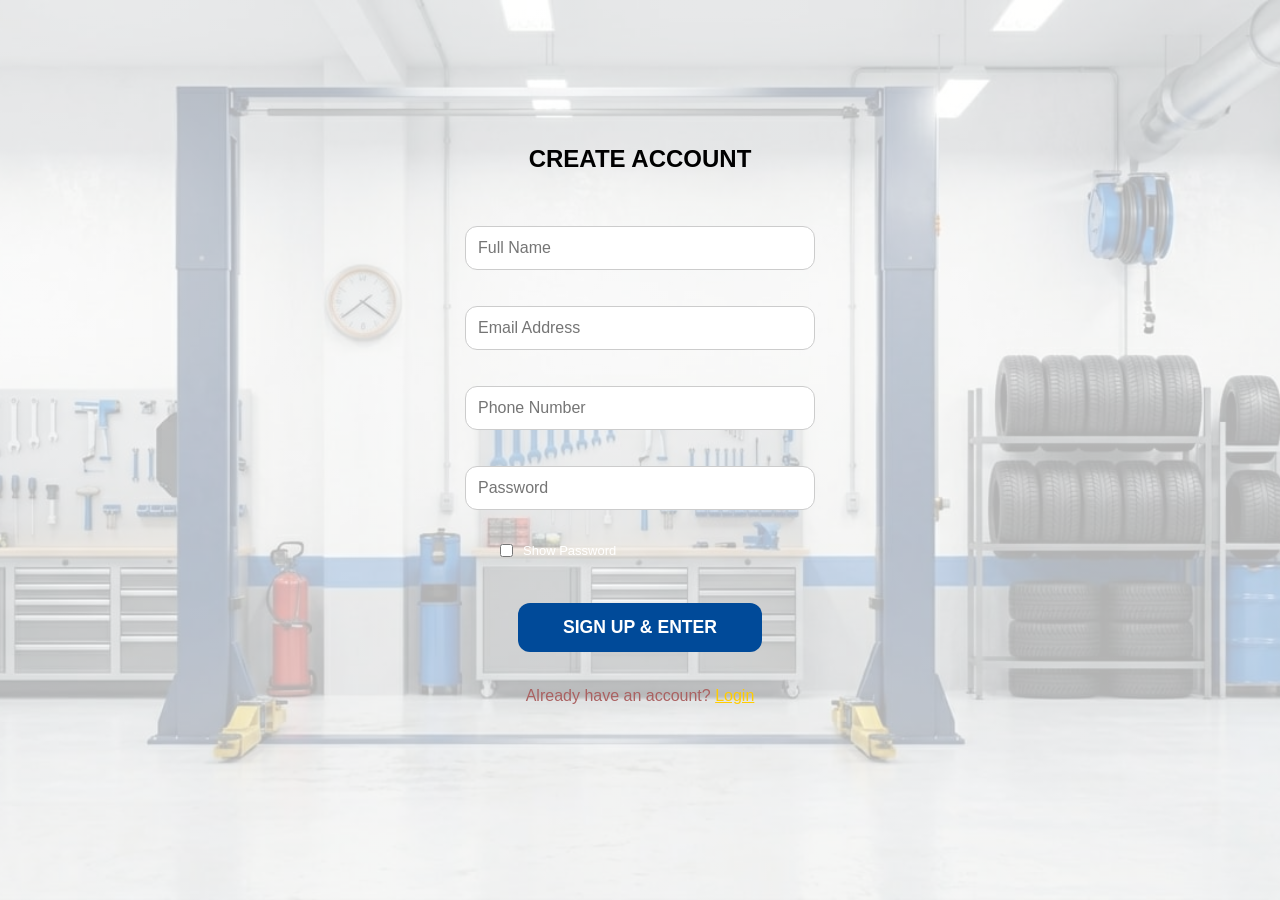
<file: frontend/signup.html>
<!DOCTYPE html>
<html lang="en">
<head>
    <meta charset="UTF-8">
    <title>Signup - S.M. Service Center</title>
    <link rel="stylesheet" href="style.css">
    <style>
        .show-pw { display: flex; align-items: center; color: white; font-size: 13px; margin: 5px 0 15px 0; width: 80%; }
        .show-pw input { width: auto; margin-right: 10px; cursor: pointer; }
    </style>
</head>
<body>
    <div class="overlay">
        <div class="main-container">
            <h2>CREATE ACCOUNT</h2>
            <input type="text" id="fname" placeholder="Full Name" class="input-field">
            <input type="email" id="email" placeholder="Email Address" class="input-field">
            <input type="tel" id="phone" placeholder="Phone Number" class="input-field">
            <input type="password" id="pass" placeholder="Password" class="input-field">
            
            <div class="show-pw">
                <input type="checkbox" onclick="document.getElementById('pass').type = this.checked ? 'text' : 'password'">
                <label>Show Password</label>
            </div>

            <button class="btn" onclick="signup()">SIGN UP & ENTER</button>
            <p style="color: rgb(170, 97, 97); margin-top: 15px;">Already have an account? <a href="login.html" style="color: #ffcc00;">Login</a></p>
        </div>
    </div>
    <script>
        function signup() {
            let fname = document.getElementById("fname").value;
            let email = document.getElementById("email").value;
            let phone = document.getElementById("phone").value;
            let pass = document.getElementById("pass").value;
            if(!fname || !email || !phone || !pass) return alert("Fill all fields!");
            let users = JSON.parse(localStorage.getItem("allUsers") || "[]");
            if(users.find(u => u.email === email)) return alert("Email already exists!");
            users.push({ fname, email, phone, pass });
            localStorage.setItem("allUsers", JSON.stringify(users));
            localStorage.setItem("loggedUserEmail", email);
            window.location.href = "selection.html";
        }
    </script>
</body>
</html>
</file>
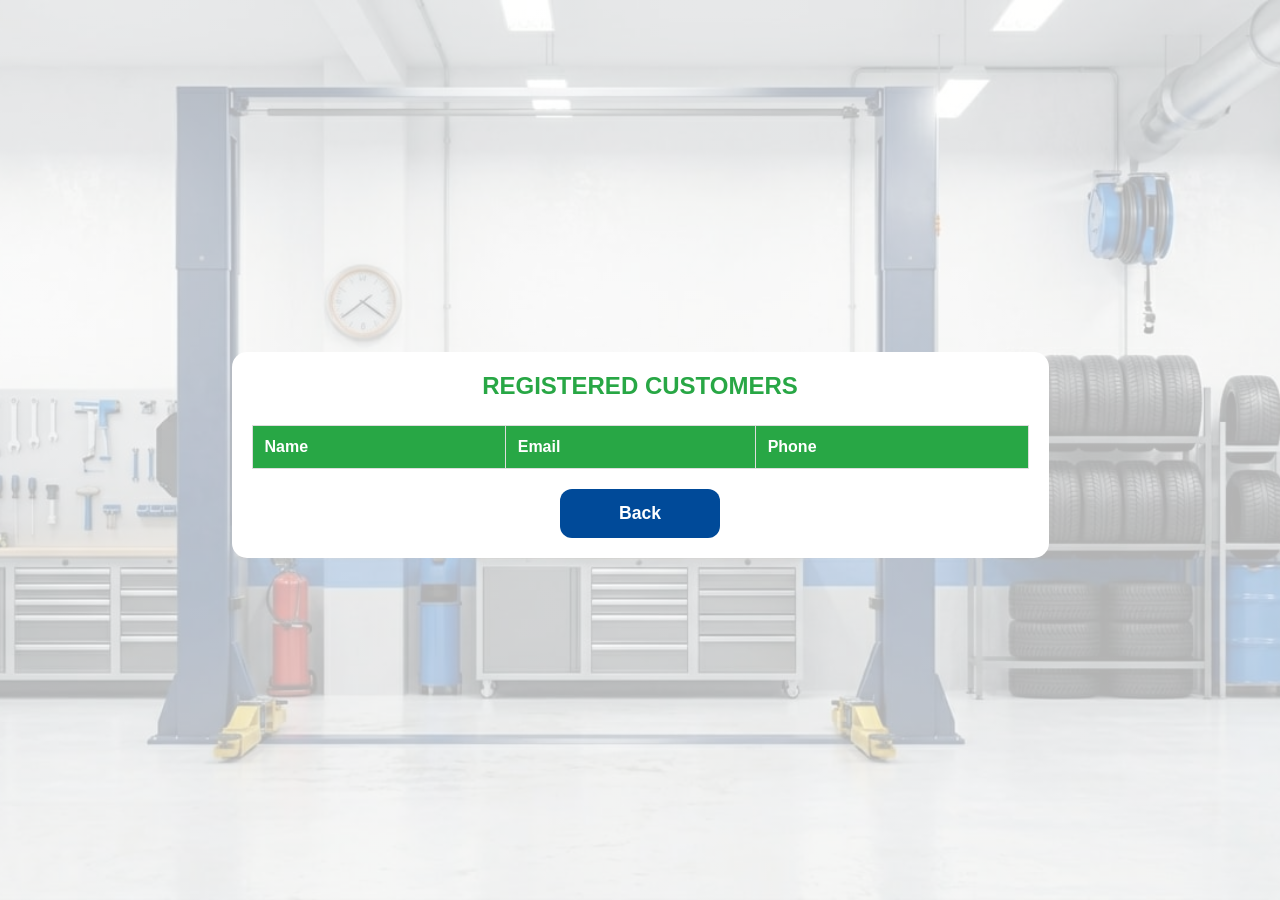
<file: frontend/user_list.html>
<!DOCTYPE html>
<html lang="en">
<head>
    <meta charset="UTF-8">
    <title>Admin - Users</title>
    <link rel="stylesheet" href="style.css">
    <style>
        .admin-box { background: white; padding: 20px; border-radius: 15px; width: 95%; margin: auto; overflow-x: auto; }
        table { width: 100%; border-collapse: collapse; }
        th, td { padding: 12px; border: 1px solid #ddd; text-align: left; }
        th { background: #28a745; color: white; }
    </style>
</head>
<body>
    <div class="overlay" style="padding-top: 30px;">
        <div class="admin-box">
            <h2 style="color: #28a745;">REGISTERED CUSTOMERS</h2>
            <table>
                <thead>
                    <tr><th>Name</th><th>Email</th><th>Phone</th></tr>
                </thead>
                <tbody id="userTable"></tbody>
            </table>
            <button class="btn" onclick="location.href='selection.html'" style="margin-top: 20px;">Back</button>
        </div>
    </div>
    <script>
        window.onload = function() {
            let users = JSON.parse(localStorage.getItem("allUsers") || "[]");
            document.getElementById("userTable").innerHTML = users.map(u => 
                `<tr><td>${u.fname}</td><td>${u.email}</td><td>${u.phone}</td></tr>`
            ).join("");
        }
    </script>
</body>
</html>
</file>
<file: frontend/style.css>
/* --- මූලික සැකසුම් --- */
* {
    margin: 0;
    padding: 0;
    box-sizing: border-box;
    font-family: 'Segoe UI', Arial, sans-serif;
}

body {
    background: linear-gradient(rgba(255, 255, 255, 0.7), rgba(255, 255, 255, 0.7)), 
                url('images/garage_bg.jpg') no-repeat center center fixed;
    background-size: cover;
    min-height: 100vh; /* height වෙනුවට min-height දාන්න */
    display: flex;
    justify-content: center;
    align-items: center;
    overflow-y: auto; /* hidden වෙනුවට auto දාන්න එවිට scroll කළ හැක */
    padding: 20px 0; /* උඩ සහ පහළ පොඩි ඉඩක් තැබීමට */
}

.overlay {
    width: 100%;
    max-width: 900px;
    display: flex;
    flex-direction: column;
    align-items: center;
    text-align: center;
    padding: 20px;
    margin: 40px auto; /* උඩින් සහ පහළින් 40px ඉඩක් තබා මැදට ගනී */
    animation: fadeInPage 0.8s ease-out;
}

@keyframes fadeInPage {
    from { opacity: 0; transform: translateY(20px); }
    to { opacity: 1; transform: translateY(0); }
}

/* --- ලෝගෝව --- */
.page-logo {
    width: 100%;
    max-width: 400px;
    margin-bottom: 20px;
    animation: logoBounce 1.5s ease-in-out;
}

@keyframes logoBounce {
    0% { transform: scale(0.8); opacity: 0; }
    60% { transform: scale(1.05); opacity: 1; }
    100% { transform: scale(1); }
}

h2 {
    font-weight: bold;
    margin-bottom: 25px;
    text-transform: uppercase;
}

/* --- Input Fields --- */
.input-field {
    width: 350px;
    padding: 12px;
    margin: 8px 0;
    border-radius: 12px;
    border: 1px solid #ccc;
    font-size: 16px;
    display: block;
    outline: none;
    background: white;
}

/* --- බොත්තම් (Buttons) --- */
.btn-container {
    display: flex;
    justify-content: center;
    gap: 15px; /* බොත්තම් අතර පරතරය */
    flex-wrap: wrap;
    margin-bottom: 30px; /* Services වලට උඩින් ඉඩ ලබා ගැනීමට */
}

.btn {
    background: #004a99;
    color: white;
    border: none;
    padding: 14px 45px;
    font-size: 1.1rem;
    font-weight: bold;
    border-radius: 12px;
    cursor: pointer;
    margin-top: 10px;
    transition: 0.3s;
    min-width: 160px;
}

.btn:hover {
    background: #003366;
    transform: scale(1.05);
}

.link {
    color: #004a99;
    font-weight: bold;
    text-decoration: none;
    font-size: 14px;
}

.link:hover {
    text-decoration: underline;
}

/* --- Error Text (Login/Signup සඳහා) --- */
.error-text {
    color: #d93025;
    background: rgba(217, 48, 37, 0.1);
    padding: 10px;
    border-radius: 8px;
    font-size: 14px;
    font-weight: bold;
    margin-bottom: 15px;
    display: none;
    width: 350px;
    border: 1px solid #d93025;
    text-align: center;
}

/* --- සේවා ලැයිස්තුව (Services Box) --- */
.services-box {
    background: rgba(255, 255, 255, 0.8);
    padding: 20px;
    border-radius: 15px;
    width: 100%;
    max-width: 500px;
}

.service-list {
    list-style: none;
    text-align: left;
    display: inline-block;
    margin-top: 10px;
}

.service-list li::before {
    content: "•";
    color: #004a99;
    font-weight: bold;
    display: inline-block;
    width: 1em;
}

/* --- Gallery සැකසුම් --- */
.gallery-container {
    display: grid;
    grid-template-columns: repeat(auto-fit, minmax(250px, 1fr));
    gap: 20px;
    padding: 20px;
    width: 100%;
    background: rgba(255, 255, 255, 0.5);
    border-radius: 20px;
    margin-top: 20px;
}

.gallery-item img {
    width: 100%;
    height: 200px;
    object-fit: cover;
    border-radius: 15px;
    transition: 0.4s;
    cursor: pointer;
    border: 3px solid white;
}

.gallery-item img:hover {
    transform: scale(1.05);
    box-shadow: 0 10px 25px rgba(0,0,0,0.3);
}

/* --- Confirmation Card (Receipt) --- */
.confirm-card {
    background: white;
    padding: 35px;
    border-radius: 25px;
    box-shadow: 0 15px 40px rgba(0,0,0,0.1);
    max-width: 450px;
    animation: popUp 0.5s cubic-bezier(0.175, 0.885, 0.32, 1.275);
}

@keyframes popUp {
    from { transform: scale(0.5); opacity: 0; }
    to { transform: scale(1); opacity: 1; }
}

.success-icon {
    font-size: 55px;
    color: #4CAF50;
    margin-bottom: 10px;
}

.details-box {
    text-align: left;
    background: #f9f9f9;
    padding: 20px;
    border-radius: 15px;
    margin: 20px 0;
    border: 1px dashed #004a99;
}

.details-box p {
    margin: 8px 0;
    font-size: 16px;
}
.gallery-container {
    display: grid;
    grid-template-columns: repeat(auto-fill, minmax(200px, 1fr)); /* 250 වෙනුවට 200 දාලා බලන්න */
    gap: 15px;
    width: 100%;
    max-height: 500px; /* ලිස්ට් එක දිග වැඩි නම් මේක උදව් වෙනවා */
    overflow-y: auto;
    padding: 10px;
}
/* --- Contact Section --- */
.contact-section {
    margin-top: 30px;
    padding: 15px;
    background: rgba(0, 74, 153, 0.1); /* ලා නිල් පාට පසුබිමක් */
    border-radius: 15px;
    width: 100%;
    max-width: 500px;
}

.contact-info {
    font-size: 1.1rem;
    font-weight: bold;
    color: #004a99;
    margin: 5px 0;
}

.contact-label {
    font-size: 0.9rem;
    text-transform: uppercase;
    color: #555;
    display: block;
    margin-bottom: 5px;
}
.password-wrapper {
    position: relative;
    width: 350px;
    margin: 8px auto;
}

.password-wrapper .input-field {
    width: 100%;
    margin: 0;
    padding-right: 50px; /* View බොත්තමට ඉඩ තැබීමට */
}

.toggle-password {
    position: absolute;
    right: 15px;
    top: 50%;
    transform: translateY(-50%);
    cursor: pointer;
    font-size: 14px;
    color: #004a99;
    font-weight: bold;
    user-select: none;
}
/* --- Rating System Styles --- */
.rating-box {
    margin: 20px 0;
    text-align: center;
}

.stars {
    display: flex;
    justify-content: center;
    gap: 10px;
    font-size: 35px;
    cursor: pointer;
    color: #ccc; /* සාමාන්‍යයෙන් අළු පාටින් පෙනේ */
}

.stars span:hover,
.stars span.active {
    color: #ffcc00; /* තෝරාගත් විට රන්වන් පාට වේ */
    transform: scale(1.2);
    transition: 0.2s;
}

.rating-msg {
    font-size: 14px;
    color: #555;
    margin-top: 10px;
}
/* පේජ් එකේ මැද කොටස පිළිවෙළට තබා ගැනීමට */
.main-container {
    display: flex;
    flex-direction: column;
    align-items: center;
    gap: 20px; /* කොටස් අතර ලස්සන පරතරයක් තබයි */
    padding-bottom: 50px; /* යටම කොටස පෙනීමට ඉඩ තබයි */
}

/* සේවා බොක්ස් එක සහ රේටින් බොක්ස් එක සමානව තබා ගැනීමට */
.services-box {
    width: 90%;
    max-width: 500px;
    padding: 20px;
    border-radius: 15px;
    box-shadow: 0 4px 15px rgba(0,0,0,0.1);
}

.contact-section {
    width: 90%;
    max-width: 500px;
    margin: 10px 0;
}
/* Motto එක සඳහා විශේෂිත ස්ටයිල් */
.motto-container {
    margin: 20px 0;
    text-align: center;
    border-top: 1px solid #ddd;
    border-bottom: 1px solid #ddd;
    padding: 15px 0;
}

.motto-text {
    font-family: 'Georgia', serif; /* ලස්සන පැරණි පෙනුමක් ඇති ෆොන්ට් එකක් */
    font-size: 1.2rem;
    font-style: italic;
    font-weight: bold;
    color: #004a99; /* සර්විස් සෙන්ටර් එකේ නිල් පාට */
    letter-spacing: 1px;
    position: relative;
    display: inline-block;
}

.motto-text::before, .motto-text::after {
    content: " • ";
    color: #ffcc00; /* තරු වල රන්වන් පාට */
    font-size: 1.5rem;
}
</file>
